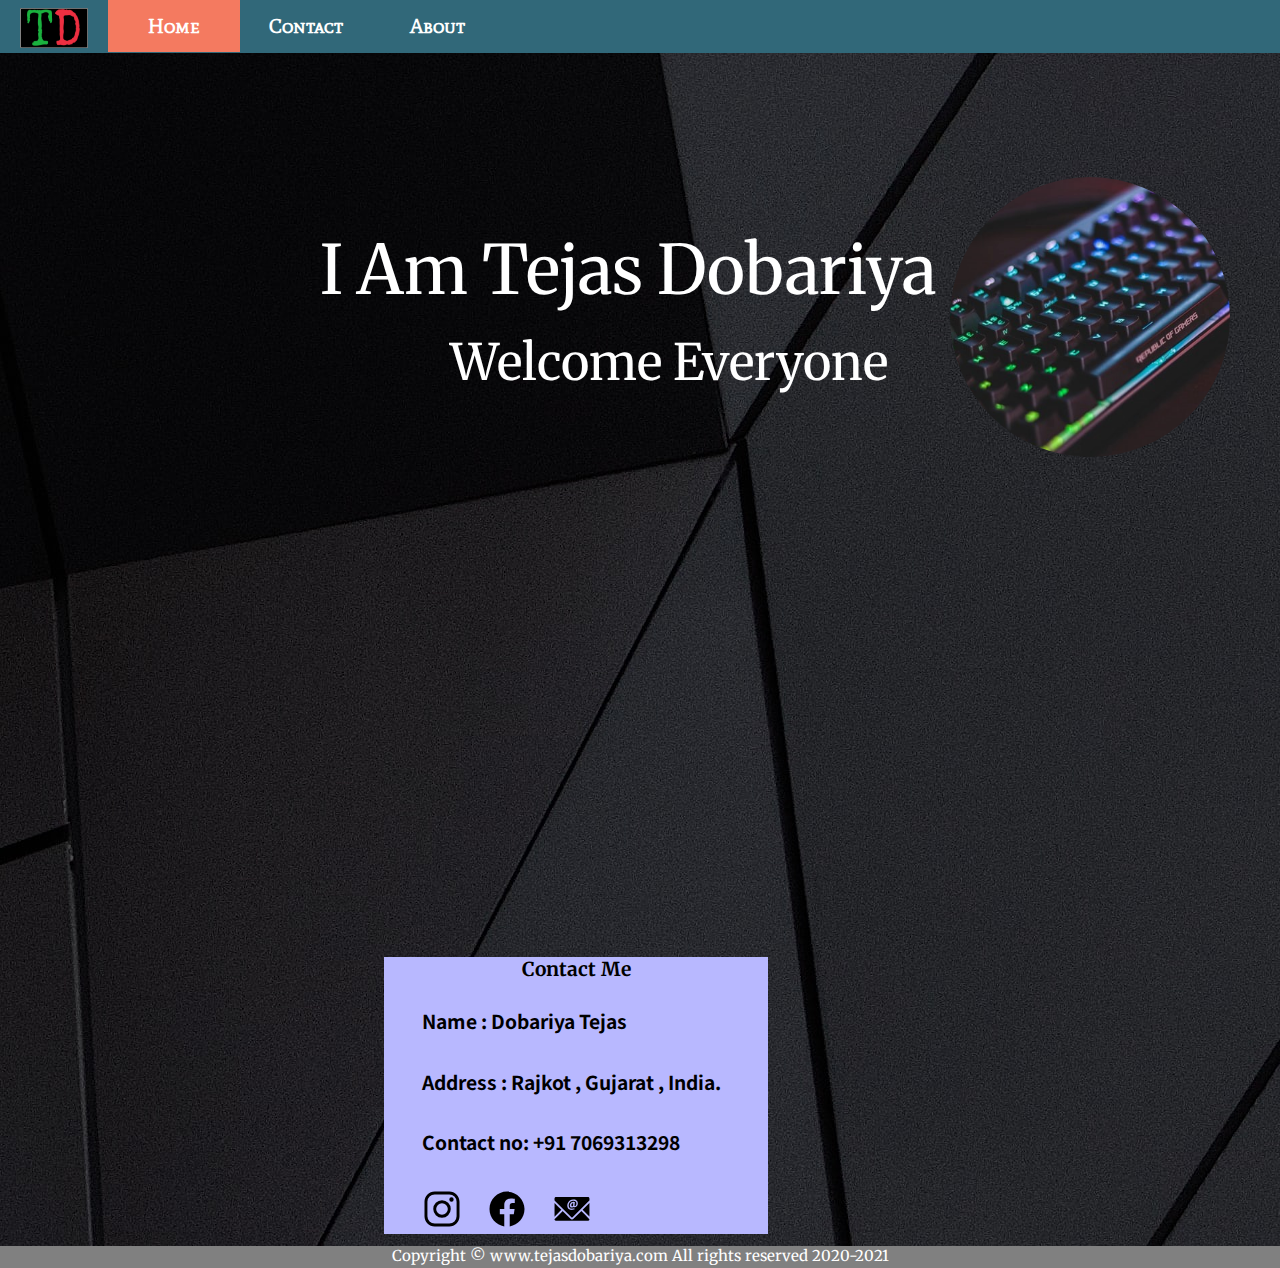
<file: index.html>
<!DOCTYPE html>
<html lang="en">
  <head>
    <meta charset="UTF-8" />
    <meta http-equiv="X-UA-Compatible" content="IE=edge" />
    <meta name="viewport" content="width=device-width, initial-scale=1.0" />
    <link rel="stylesheet" href="nav.css" />
    <link rel="preconnect" href="https://fonts.gstatic.com" />
    <link
      href="https://fonts.googleapis.com/css2?family=Merriweather:wght@300&display=swap"
      rel="stylesheet"
    />
    <link rel="preconnect" href="https://fonts.gstatic.com" />
    <link
      href="https://fonts.googleapis.com/css2?family=Noto+Sans+JP&display=swap"
      rel="stylesheet"
    />
    <link rel="preconnect" href="https://fonts.gstatic.com" />
    <link
      href="https://fonts.googleapis.com/css2?family=Mate+SC&display=swap"
      rel="stylesheet"
    />
    <title>Document</title>
  </head>

  <body>
    <nav class="nav">
      <ul>
        <li><img src="images/final.jpeg" class="final" alt="" /></li>
        <li><a href="index.html" class="active">Home</a></li>
        <li><a href="#contact">Contact</a></li>
        <li><a href="next.html">About</a></li>
      </ul>
    </nav>

    <div class="middle">
      <div class="text">
        I Am Tejas Dobariya <br />
        <span>Welcome Everyone</span>
      </div>

      <div class="myimage">
        <img class="im" src="images/keyboard.jpg" alt="" />
      </div>
    </div>

    <div class="co" id="contact">
      <div class="me">Contact Me</div>
      <div class="name">Name : Dobariya Tejas</div>
      <div class="address">Address : Rajkot , Gujarat , India.</div>
      <div class="num">Contact no: +91 7069313298</div>
      <div class="logos">
        <div class="ins">
          <a href="https://www.instagram.com/tejas__patel_10/" target="_blank"
            ><img src="images/logo-instagram.svg" alt=""
          /></a>
        </div>
        <div class="fb">
          <a href="https://www.facebook.com/tejas.dobariya.528/" target="_blank"
            ><img src="images/logo-facebook.svg" alt=""
          /></a>
        </div>
        <div class="em">
          <a href="mailto:dobariyatejas15@gmail.com"
            ><img src="images/email.svg" alt=""
          /></a>
        </div>
      </div>
    </div>

    <footer>
      <div class="copy">
        Copyright &copy; www.tejasdobariya.com All rights reserved 2020-2021
      </div>
    </footer>
  </body>
</html>
</file>
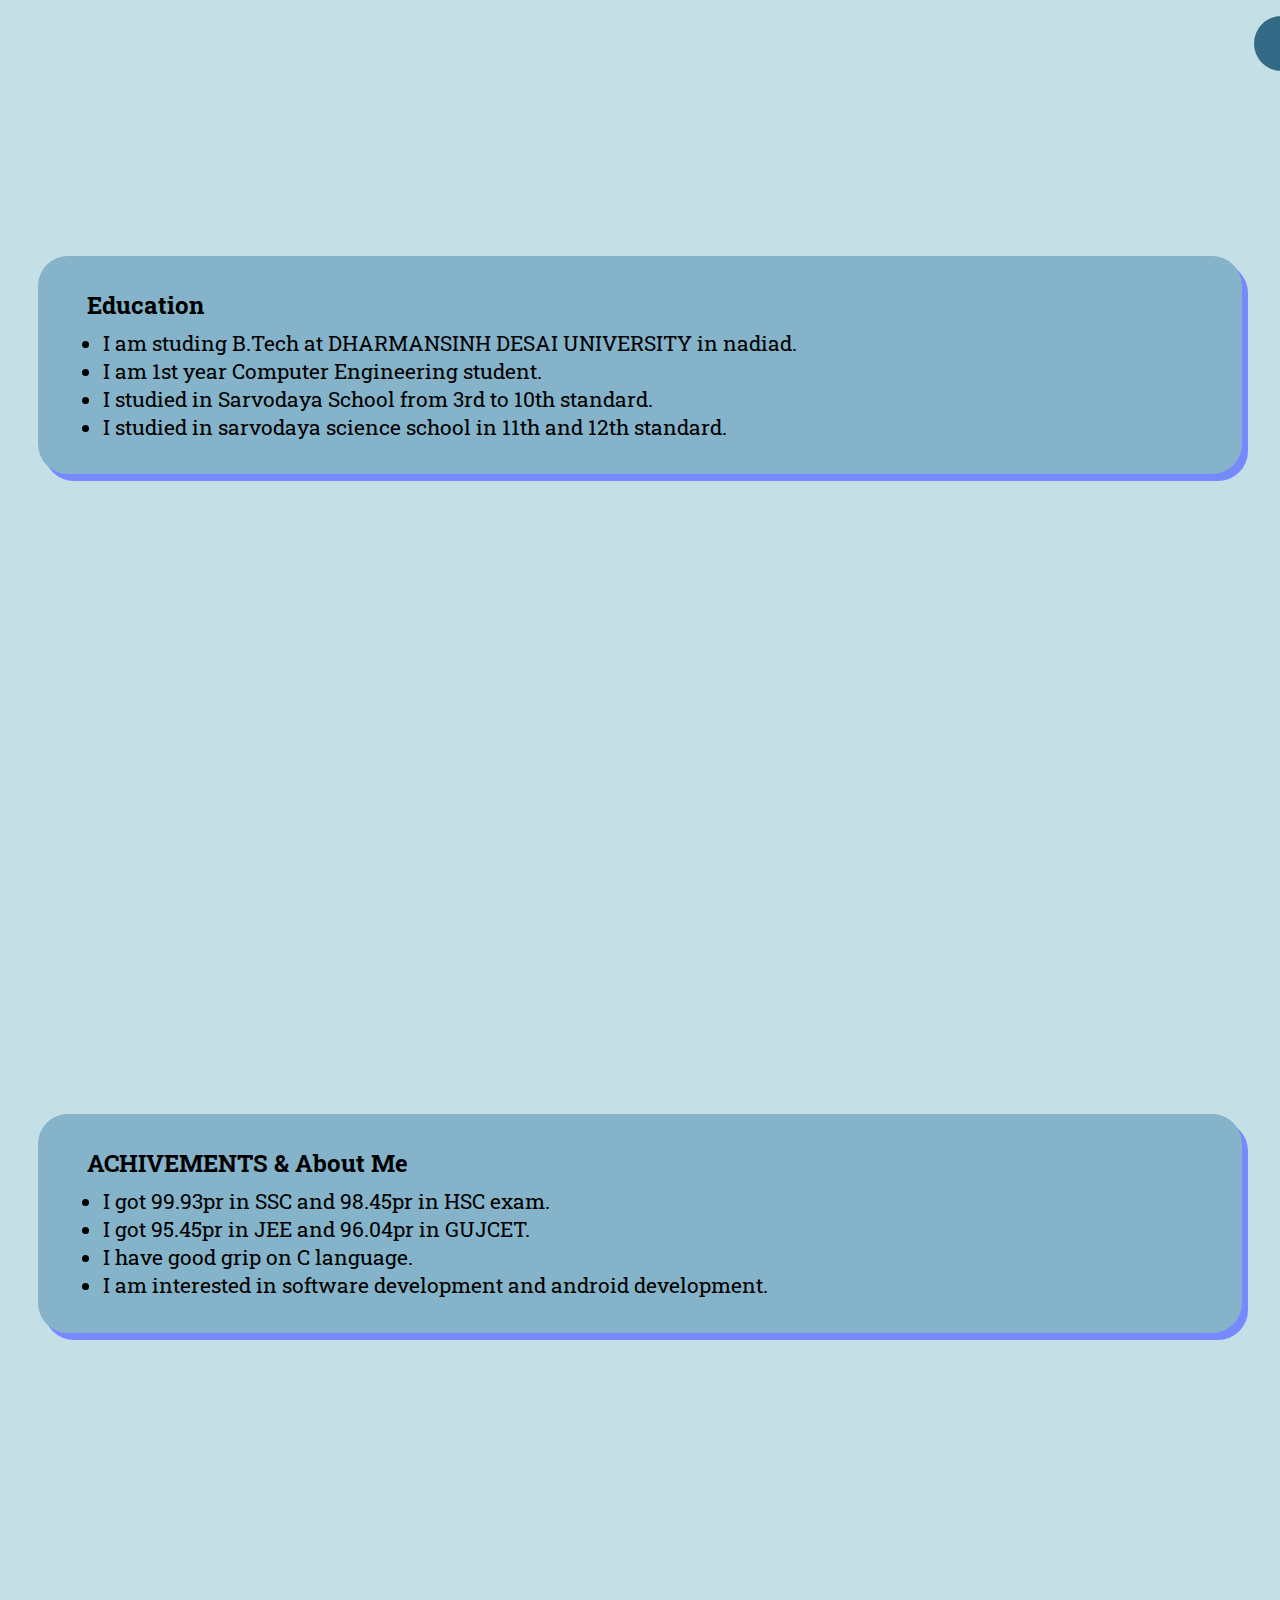
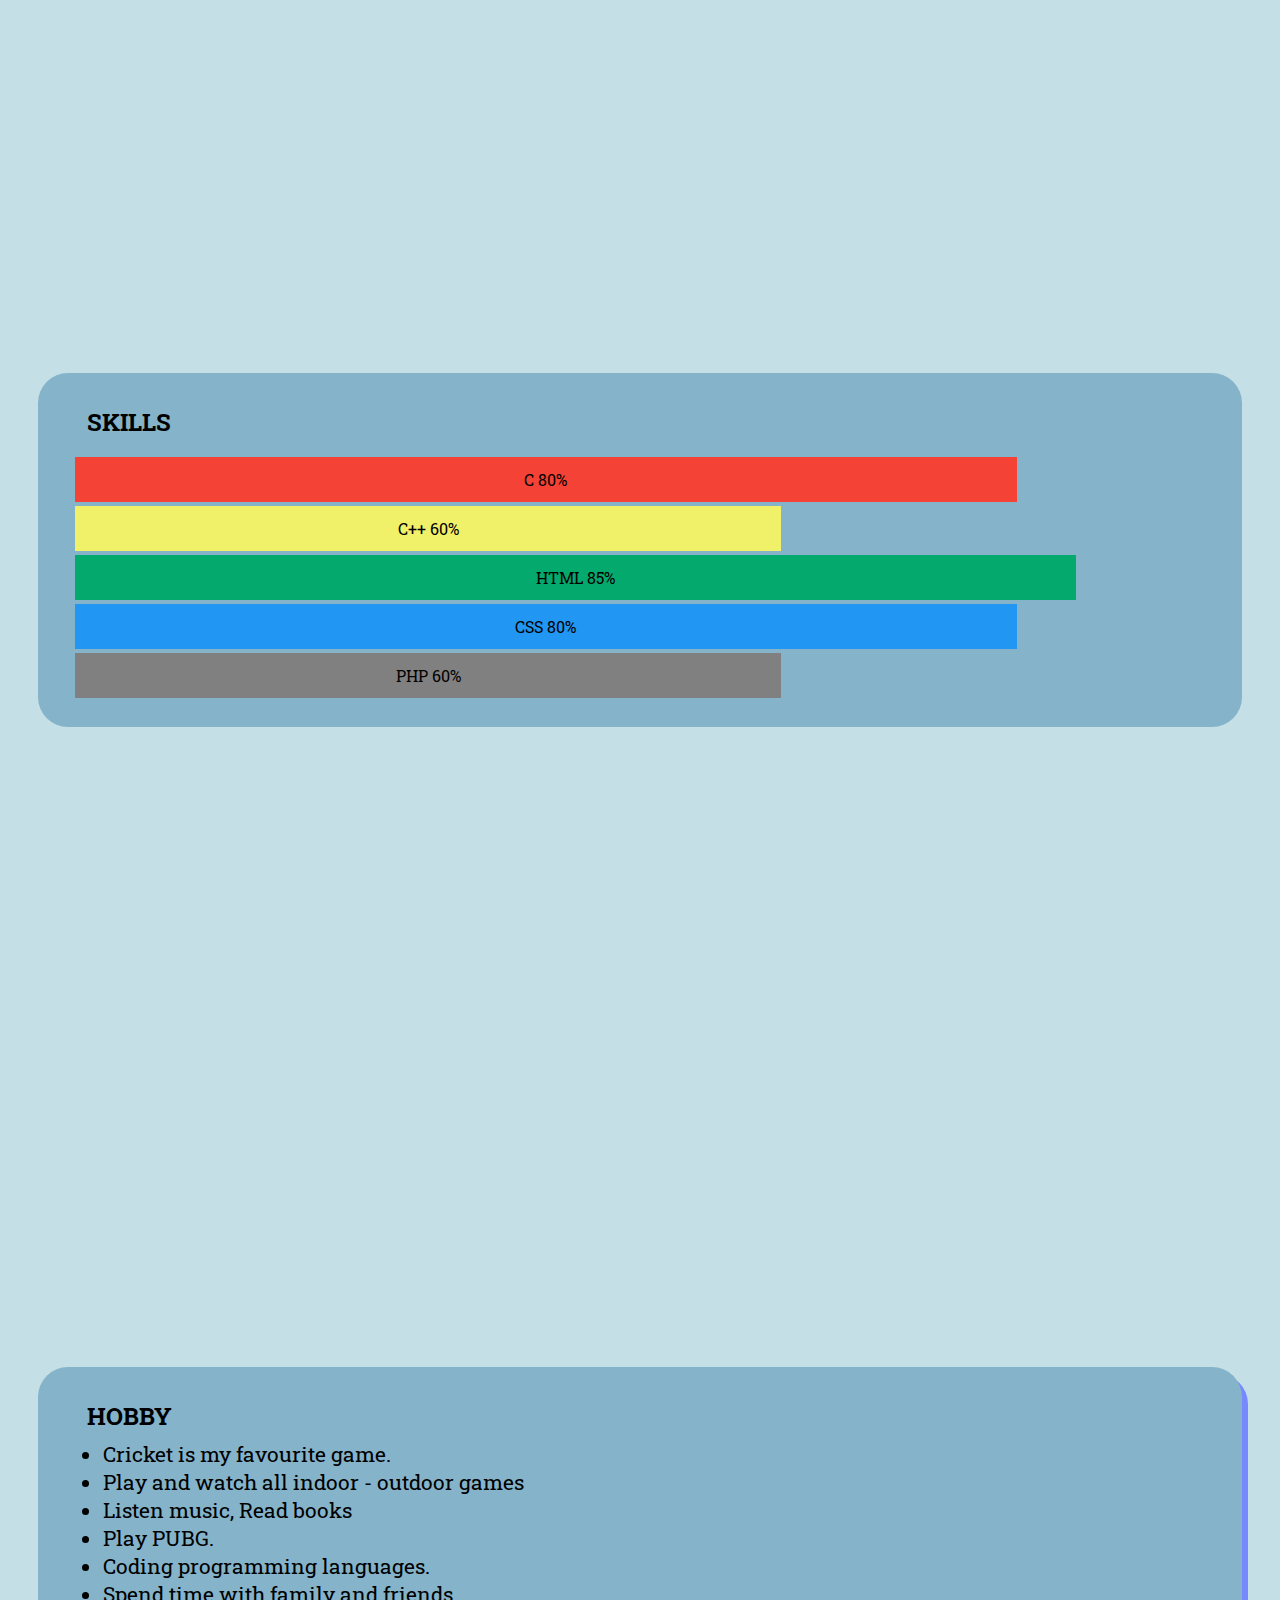
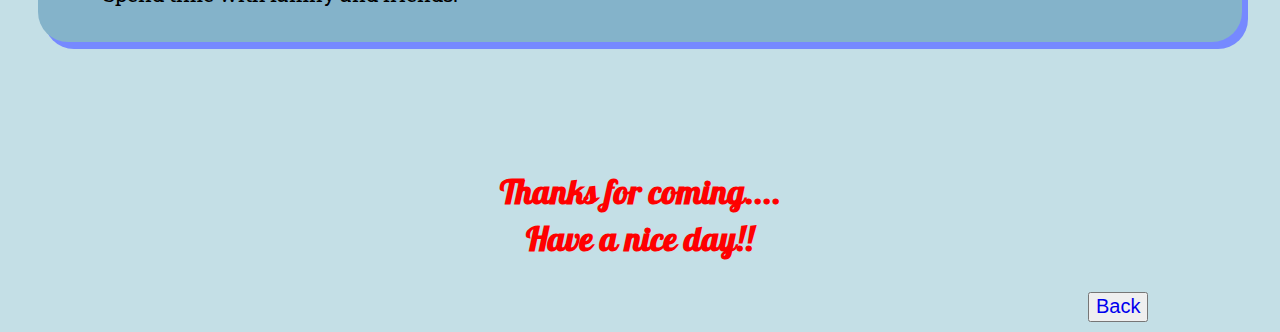
<file: next.html>
<!DOCTYPE html>
<html lang="en">
<head>
    <meta charset="UTF-8">
    <meta http-equiv="X-UA-Compatible" content="IE=edge">
    <meta name="viewport" content="width=device-width, initial-scale=1.0">
    <title>Second page</title>
    <link rel="stylesheet" href="next.css">
    <link rel="preconnect" href="https://fonts.gstatic.com">
    <link href="https://fonts.googleapis.com/css2?family=Pattaya&display=swap" rel="stylesheet">
    <link rel="preconnect" href="https://fonts.gstatic.com">
    <link href="https://fonts.googleapis.com/css2?family=Roboto+Slab&display=swap" rel="stylesheet">
    <link rel="preconnect" href="https://fonts.gstatic.com">
    <link rel="preconnect" href="https://fonts.gstatic.com">
    <link href="https://fonts.googleapis.com/css2?family=Mate+SC&display=swap" rel="stylesheet">
</head>

<body>
    <nav>
        <ul>
            <li><a href='#Hobbies'>Hobbies</a></li>
            <li><a href='#Achivements'>Achivements</a></li>
            <li><a href='#Study'>Education</a></li>
        </ul>
    </nav>

    
    <section>
        <div class="s">
            <h2 id='Study'>Education</h2>
            <p id='acd'>
                <ul class="text1">
                    <li>I am studing B.Tech at DHARMANSINH DESAI UNIVERSITY in nadiad.</li>
                    <li>I am 1st year Computer Engineering student.</li>
                    <li>I studied in Sarvodaya School from 3rd to 10th standard.</li>
                    <li>I studied in sarvodaya science school in 11th and 12th standard.</li>
                </ul>
            </p>
        </div>


        <div class="a">
            <h2 id='Achivements'>ACHIVEMENTS & About Me </h2>
            <p>
                <ul class='text2'>
                    <li>I got 99.93pr in SSC and 98.45pr in HSC exam.</li>
                    <li>I got 95.45pr in JEE and 96.04pr in GUJCET.</li>
                    <li>I have good grip on C language.</li>
                    <li>I am interested in software development and android development.</li>
                </ul>
            </p>
        </div>

        
        <div class="sk">
            <h2 id='skill'>SKILLS</h2>
            <p>
                <div class="container">
                    <div class="skills c">C 80%</div>
                </div>
                <div class="container">
                    <div class="skills c-plusplus">C++ 60%</div>
                </div>
               <div class="container">
                   <div class="skills html">HTML 85%</div>
               </div>
               <div class="container">
                   <div class="skills css">CSS 80%</div>
               </div>
               <div class="container">
                   <div class="skills php">PHP 60%</div>
               </div>
            </p>
        </div>


        <div class="h">
            <h2 id='Hobbies'>HOBBY</h2>
            <p id='hb'>
                <ul class="text3">
                    <li>Cricket is my favourite game.</li>
                    <li>Play and watch all indoor - outdoor games</li>
                    <li>Listen music, Read books </li>
                    <li>Play PUBG.</li>
                    <li>Coding programming languages.</li>
                    <li>Spend time with family and friends.</li>
                </ul>
            </p>
        </div>


    </section>

        <h2 id="end">Thanks for coming.... <br>Have a nice day!!</h2>
        <button id="back">
            <a href="index.html" id="ok">Back</a>
        </button>
</html>
</file>
<file: nav.css>
body {
  font-family: Arial, Helvetica, sans-serif;
  margin: 0%;
  padding: 0%;
  background-color: black;
  background-image: url(images/bw.jpg);
  height: 100vh;
  /* background-size: cover; */
  background-repeat: no-repeat;
  font-family: "Merriweather", serif;
}

/* navigation bar */
ul {
  list-style-type: none;
  margin: 0%;
  padding: 0%;
  overflow: hidden;
  background-color: #316879;
  font-size: 20px;
  font-weight: bolder;
  font-family: "Mate SC", sans-serif;
}

li {
  float: left;
}

li a {
  display: block;
  color: white;
  text-align: center;
  padding: 14px 26px;
  text-decoration: none;
  width: 80px;
}

li a:hover {
  background-color: #4d85bd;
}

.active {
  background-color: #f47a60;
  margin-left: 20px;
}
.final {
  height: 40px;
  margin-left: 20px;
  margin-top: 8px;
}

/* middle section */
.middle {
  display: flex;
  margin-top: 12%;
  margin-left: 25%;
  margin-bottom: 500px;
}

/* main text */
.text {
  color: white;
  font-size: 68px;
  margin-top: 20px;
}
@keyframes bor {
  0% {
    border-bottom: 2px solid black;
  }

  100% {
    border-bottom: 2px solid white;
  }
}
@keyframes mul {
  0% {
    border-top: 0px;
    border-right: 0px;
    border-bottom: 1px solid green;
    border-left: 2px solid red;
    filter: grayscale(0%);
  }
  25% {
    border-left: 0px;
    border-top: 0px;
    border-right: 1px solid blue;
    border-bottom: 2px solid green;
    filter: grayscale(33%);
  }
  50% {
    border-top: 1px solid yellow;
    border-bottom: 0px;
    border-left: 0px;
    border-right: 2px solid blue;
    filter: grayscale(33%);
  }

  100% {
    border-left: 1px solid red;
    border-right: 0px;
    border-bottom: 0px;
    border-top: 2px solid yellow;
    filter: grayscale(0%);
  }
}

/* my image */
.myimage img {
  margin-left: 5%;
  display: flex;
  justify-content: center;
  align-self: center;
  width: 300px;
  height: 285px;
  margin-top: -50px;
  animation-name: mul;
  animation-iteration-count: infinite;
  animation-duration: 8s;
  border-radius: 200px;
  box-sizing: border-box;
}
span {
  font-size: 50px;
  margin-left: 130px;
  /* animation-name: bor; */
  animation-iteration-count: infinite;
  animation-duration: 0.5s;
}

.co {
  background-color: #b8b8ff;
  width: 30%;
  margin-left: 30%;
  font-weight: bold;
  font-size: 1.2rem;
  margin-bottom: 1%;
}
.name,
.address,
.num {
  margin: 4%;
  margin-left: 10%;
  height: 5vh;
  font-family: "Noto Sans JP", sans-serif;
}
.name {
  margin-top: 7%;
}
.me {
  text-align: center;
  margin-top: 2%;
  animation-name: mul1;
  animation-iteration-count: infinite;
  animation-duration: 1s;
  font-weight: bold;
}
@keyframes mul1 {
  50% {
    color: red;
  }
}
.logos {
  margin-left: 10%;
  display: flex;
}
.ins img {
  height: 40px;
  margin-right: 25px;
}
.ins img:hover {
  background-color: #ff000063;
}
.fb img {
  height: 40px;
  margin-right: 25px;
}
.fb img:hover {
  background-color: #789ae4;
}
.em img {
  height: 40px;
}
.em img:hover {
  background-color: #f7ff73;
}

@media only screen and (max-width: 1140px) {
  .co {
    font-size: 1rem;
    margin-top: 45%;
    width: 40%;
    height: 40vh;
  }
}
@media only screen and (max-width: 945px) {
  .co {
    font-size: 0.8rem;
    margin-top: 55%;
    height: 35vh;
  }
  .me {
    margin-bottom: 10px;
  }
  .ins img,
  .fb img,
  .em img {
    height: 30px;
    height: 5vh;
  }
}
@media only screen and (max-width: 760px) {
  .co {
    font-size: 0.6rem;
    margin-top: 70%;
    height: 30vh;
  }
  .me {
    margin-bottom: 10px;
  }
  .name,
  .address,
  .num {
    margin: 1%;
    margin-left: 10%;
    height: 6vh;
  }
  .ins img,
  .fb img,
  .em img {
    height: 25px;
  }
}
@media only screen and (max-width: 600px) {
  .co {
    margin-top: 88%;
    height: 25vh;
  }
  .me {
    margin-bottom: 10px;
  }
  .ins img,
  .fb img,
  .em img {
    height: 20px;
  }
}
@media only screen and (max-width: 500px) {
  .co {
    font-size: 0.5rem;
    height: 20vh;
  }
  .me {
    margin-bottom: 10px;
  }
  .name,
  .address,
  .num {
    height: 4vh;
  }
  .ins img,
  .fb img,
  .em img {
    height: 17px;
    margin-right: 15px;
  }
}
@media only screen and (max-width: 410px) {
  .co {
    font-size: 0.4rem;
    height: 15vh;
  }
  .me {
    margin-bottom: 10px;
  }
  .name,
  .address,
  .num {
    height: 3.1vh;
  }
  .ins img,
  .fb img,
  .em img {
    height: 13px;
    margin-right: 10px;
  }
}
@media only screen and (max-width: 330px) {
  .co {
    font-size: 0.4rem;
    height: 14vh;
  }
  .me {
    margin-bottom: 10px;
  }
  .name,
  .address,
  .num {
    height: 2.7vh;
  }
  .ins img,
  .fb img,
  .em img {
    height: 10px;
    margin-right: 8px;
  }
}

/* copyright */
.copy {
  background-color: gray;
  color: white;
  text-align: center;
  height: 22px;
  font-size: 15px;
}
@media only screen and (max-width: 1350px) {
  .myimage img {
    width: 280px;
    height: 280px;
    margin-top: -30px;
  }
}

@media only screen and (max-width: 1260px) {
  .text {
    font-size: 50px;
  }
  span {
    font-size: 35px;
    margin-left: 120px;
  }
  .middle {
    margin-bottom: 450px;
  }
}

@media only screen and (max-width: 1030px) {
  .text {
    font-size: 36px;
  }
  span {
    font-size: 25px;
    margin-left: 80px;
  }
  .middle {
    margin-bottom: 600px;
  }
  .myimage img {
    width: 180px;
    height: 180px;
  }
}
@media only screen and (max-width: 720px) {
  .text {
    font-size: 26px;
  }
  span {
    font-size: 20px;
    margin-left: 39px;
  }
  .middle {
    margin-bottom: 700px;
  }
  .myimage img {
    width: 150px;
    height: 150px;
    margin-top: -10px;
  }
}
@media only screen and (max-width: 550px) {
  .middle {
    display: block;
    margin-bottom: 550px;
  }
  .text {
    font-size: 28px;
  }
  span {
    font-size: 19px;
    margin-left: 50px;
  }
  li a {
    padding: 10px;
    font-size: 16px;
  }
  .myimage img {
    width: 150px;
    height: 150px;
    margin-top: 10px;
  }
  .copy {
    font-size: 12px;
    height: 30px;
  }
  .active {
    margin-left: 17px;
  }
  .final {
    height: 28px;
    margin-left: 18px;
    margin-top: 8px;
  }
}
@media only screen and (max-width: 430px) {
  body {
    width: 100vw;
    height: 100vh;
  }
  .text {
    font-size: 28px;
  }
  span {
    font-size: 19px;
    margin-left: 45px;
  }
  .middle {
    display: block;
    margin-bottom: 600px;
    margin-top: 75px;
  }
  .myimage img {
    width: 120px;
    height: 120px;
    margin-top: 10px;
    margin-left: 40px;
  }
  ul {
    font-size: 12px;
  }
  li a {
    padding: 12px 22px;
    width: 60px;
  }
  .active {
    margin-left: 14px;
  }
  .final {
    height: 27px;
    width: 33px;
    margin-left: 18px;
    margin-top: 8px;
  }
}
@media only screen and (max-width: 415px) {
  .middle {
    margin-bottom: 700px;
    margin-top: 76px;
    margin-left: 49px;
  }
  .myimage img {
    margin-left: 40px;
  }
  .text {
    font-size: 28px;
    margin-left: -5px;
  }
  span {
    font-size: 19px;
    margin-left: 25px;
  }
}
@media only screen and (max-width: 385px) {
  .active {
    margin-left: 10px;
  }
  .final {
    height: 24px;
    margin-left: 13px;
    margin-top: 8px;
  }

  ul {
    font-size: 9px;
  }
  li a {
    padding: 10px 18px;
    width: 40px;
  }
}
@media only screen and (max-width: 340px) {
  body {
    width: 100vw;
    height: 100vh;
  }
  .text {
    font-size: 21px;
  }
  span {
    font-size: 16px;
    margin-left: 30px;
  }
  .copy {
    font-size: 10px;
  }
  ul {
    font-size: 10px;
  }
  li a {
    padding: 10px 18px;
    width: 40px;
  }
  .myimage img {
    margin-top: 10px;
  }
}
</file>
<file: next.css>
body {
  /* background-color: rgb(241 190 190); */
  margin: 0;
  padding: 0;
  background-color: #c4dfe6;
}

/* navigation bar */
nav ul {
  list-style-type: none;
  overflow: hidden;
  background-color: #336b87;
  border-radius: 40px;
  font-family: "Mate SC", sans-serif;
  position: fixed;
  top: 0;
  width: 100%;
  left: 98%;
  animation-name: slide;
  animation-duration: 1s;
  animation-fill-mode: forwards;
}
@keyframes slide {
  100% {
    left: 0%;
  }
}
nav li a {
  display: block;
  color: white;
  font-weight: bolder;
  text-align: center;
  padding: 0.9%;
  margin-right: 4%;
  text-decoration: none;
  font-size: 1.6rem;
  float: left;
}
nav li a:hover {
  background-color: #90afc5;
}

/* STUDY */
#Study {
  margin-left: 3%;
}
.s {
  margin: 3%;
  border-radius: 30px;
  margin-top: 20%;
  margin-bottom: 50%;
  padding: 1%;
  /* background-color: #336b87; */
  background-color: #84b3ca;
  font-family: "Roboto Slab", serif;
  animation-name: blink;
  animation-duration: 2s;
  animation-delay: 2s;
  z-index: 2;
  box-shadow: 6px 7px 0px #7689ff;
  position: relative;
}
@keyframes blink {
  50% {
    transform: skewX(8deg);
  }

  100% {
    transform: skewX(-8deg);
  }
}
.text1,
.text3,
.text2 {
  font-size: 1.3rem;
  margin-top: -1%;
  margin-left: 1%;
}
@media only screen and (min-width: 600px) {
  .text1:hover,
  .text2:hover,
  .text3:hover {
    animation-name: iam;
    animation-duration: 2s;
    animation-fill-mode: forwards;
  }
  .s:hover,
  .h:hover,
  .a:hover {
    /* background-color: #faa4ff; */
    /* background-color: #a3a3ef; */
    /* background-color: #e07a5f; */
    background-color: #f2cc8f;
    box-shadow: 0px 0px 0px blue;
    border-radius: 50px;
    width: 60%;
    margin-left: 10%;
    animation-name: st;
    animation-duration: 1s;
    animation-fill-mode: forwards;
  }
  #Study:hover,
  #skill:hover,
  #Hobbies:hover,
  #Achivements:hover {
    animation-name: iam;
    animation-duration: 0.5s;
    animation-fill-mode: forwards;
  }
}
@keyframes iam {
  0% {
    padding: 10px;
    font-size: 1.3rem;
  }

  100% {
    padding: 15px;
    font-size: 1.5rem;
  }
}
@keyframes st {
  0% {
    padding: 10px;
  }
  100% {
    padding: 15px;
  }
}

/* ACHIVEMENT */
#Hobbies,
#skill,
#Achivements {
  color: #000;
  font-weight: bolder;
  margin-left: 3%;
  font-size: 1.5rem;
}
.a {
  margin: 3%;
  border-radius: 30px;
  background-color: #84b3ca;
  margin-bottom: 50%;
  padding: 1%;
  font-family: "Roboto Slab", serif;
  animation-name: blink;
  animation-duration: 2s;
  animation-delay: 7s;
  z-index: 2;
  position: relative;
  box-shadow: 6px 7px 0px #7689ff;
}

/* skill */
.container {
  width: 100%;
  margin: 4px 0px;
  margin-left: 2%;
}
.skills {
  text-align: right;
}
.html,
.css,
.php,
.c,
.c-plusplus {
  height: 5vh;
  width: 85%;
  background-color: #04aa6d;
  display: flex;
  align-items: center;
  justify-content: center;
  animation: mymove1 5s infinite;
  animation-timing-function: ease;
}
@keyframes mymove1 {
  0% {
    width: 0%;
  }
  100% {
    width: 85%;
  }
}
.css {
  width: 80%;
  background-color: #2196f3;
  animation: mymove2 5s infinite;
  animation-timing-function: ease;
}
@keyframes mymove2 {
  0% {
    width: 0%;
  }
  100% {
    width: 80%;
  }
}
.php {
  width: 60%;
  background-color: #808080;
  animation: mymove3 5s infinite;
  animation-timing-function: ease;
}
@keyframes mymove3 {
  0% {
    width: 0%;
  }
  100% {
    width: 60%;
  }
}
.c {
  width: 80%;
  background-color: #f44336;
  animation: mymove4 5s infinite;
  animation-timing-function: ease;
}
@keyframes mymove4 {
  0% {
    width: 0%;
  }
  100% {
    width: 80%;
  }
}
.c-plusplus {
  width: 60%;
  background-color: rgb(241, 241, 105);
  animation: mymove5 5s infinite;
  animation-timing-function: ease;
}
@keyframes mymove5 {
  0% {
    width: 0%;
  }
  100% {
    width: 60%;
  }
}

/* HOBBY */
.sk,
.h {
  margin: 3%;
  border-radius: 30px;
  background-color: #84b3ca;
  margin-bottom: 10%;
  padding: 1%;
  font-family: "Roboto Slab", serif;
  animation-name: blink;
  animation-duration: 2s;
  animation-delay: 15s;
  z-index: 2;
  position: relative;
  box-shadow: 6px 7px 0px #7689ff;
}
.sk {
  animation-name: blink;
  animation-duration: 2s;
  animation-delay: 11s;
  z-index: 2;
  margin-bottom: 50%;
  box-shadow: 0px 0px 0px #7689ff;
}

#acd {
  background-color: #c4dfe6;
}

/* back button */
#back {
  height: 30px;
  margin-bottom: 10px;
  margin-left: 85%;
  text-align: center;
  font-size: 20px;
}
#ok {
  text-decoration: none;
}

/* ending text */
#end {
  text-align: center;
  color: rgb(255, 0, 0);
  font-family: "Pattaya", sans-serif;
  font-weight: bolder;
  font-size: 2.1rem;
}

/* responsive */
@media only screen and (max-width: 1100px) {
  nav li a {
    font-size: 1.4rem;
  }
  .text1,
  .text3,
  .text2 {
    font-size: 1.1rem;
  }
  #Study,
  #Hobbies,
  #Achivements,
  #skill {
    font-size: 1.3rem;
  }
  #Study:hover,
  #Hobbies:hover,
  #skill:hover,
  #Achivements:hover {
    animation-name: iam;
  }
  @keyframes iam {
    0% {
      font-size: 1.1rem;
    }

    100% {
      font-size: 1.2rem;
    }
  }
  .s,
  .a,
  .h,
  .sk {
    margin-bottom: 60%;
    margin-top: 30%;
    box-shadow: 5px 6px 0px #7689ff;
  }
}

@media only screen and (max-width: 950px) {
  nav li a {
    font-size: 1.3rem;
  }
  .text1,
  .text3,
  .text2 {
    font-size: 1rem;
  }
  #Study,
  #skill,
  #Hobbies,
  #Achivements {
    font-size: 1.2rem;
  }
  #Study:hover,
  #skill:hover,
  #Hobbies:hover,
  #Achivements:hover {
    animation-name: iam;
  }
  @keyframes iam {
    0% {
      font-size: 1rem;
    }

    100% {
      font-size: 1.1rem;
    }
  }
  .html,
  .css,
  .php,
  .c,
  .c-plusplus {
    height: 3vh;
    font-size: 0.8rem;
  }
}

@media only screen and (max-width: 850px) {
  nav li a {
    font-size: 1.1rem;
  }
  #Study:hover,
  #skill:hover,
  #Hobbies:hover,
  #Achivements:hover {
    animation-name: iam;
  }
  .text1,
  .text3,
  .text2 {
    font-size: 0.9rem;
  }
  @keyframes iam {
    0% {
      padding: 5px;
      font-size: 0.8rem;
    }

    100% {
      padding: 7px;
      font-size: 0.9rem;
    }
  }
  .s:hover,
  .h:hover,
  .a:hover {
    animation-name: st;
  }
  @keyframes st {
    0% {
      padding: 5px;
    }
    100% {
      padding: 10px;
    }
  }
  #end {
    font-size: 1.6rem;
  }
  .s,
  .a,
  .sk {
    margin-bottom: 70%;
    margin-top: 40%;
    box-shadow: 5px 6px 0px #7689ff;
  }
}

@media only screen and (max-width: 670px) {
  nav li a {
    font-size: 1rem;
  }
  #Study,
  #skill,
  #Hobbies,
  #Achivements {
    font-size: 1rem;
  }
  #Study:hover,
  #skill:hover,
  #Hobbies:hover,
  #Achivements:hover {
    animation-name: iam;
  }
  .text1,
  .text3,
  .text2 {
    font-size: 0.8rem;
  }
  @keyframes iam {
    0% {
      padding: 5px;
      font-size: 0.8rem;
    }

    100% {
      padding: 7px;
      font-size: 0.8rem;
    }
  }
  .s:hover,
  .h:hover,
  .a:hover {
    animation-name: st;
    border-radius: 30px;
  }
  @keyframes st {
    0% {
      padding: 4px;
    }
    100% {
      padding: 5px;
    }
  }
  #end {
    font-size: 1.1rem;
  }
  .s,
  .a,
  .h,
  .sk {
    margin-bottom: 130%;
    margin-top: 60%;
    box-shadow: 4px 5px 0px #7689ff;
  }
  .html,
  .css,
  .php,
  .c,
  .c-plusplus {
    height: 2vh;
    font-size: 0.7rem;
  }
}

@media only screen and (max-width: 500px) {
  nav li a {
    font-size: 0.8rem;
  }
  #Study,
  #skill,
  #Hobbies,
  #Achivements {
    font-size: 0.8rem;
  }
  .text1,
  .text3,
  .text2 {
    font-size: 0.6rem;
    margin-left: -1%;
  }
  .s,
  .a,
  .h,
  .sk {
    margin-bottom: 150%;
    margin-top: 80%;
    box-shadow: 3px 4px 0px #7689ff;
  }
  .html,
  .css,
  .php,
  .c,
  .c-plusplus {
    height: 1.5vh;
    font-size: 0.6rem;
  }
}

@media only screen and (max-width: 400px) {
  nav li a {
    font-size: 0.6rem;
  }
  #Study,
  #Hobbies,
  #skill,
  #Achivements {
    font-size: 0.6rem;
  }
  .text1,
  .text3,
  .text2 {
    font-size: 0.6rem;
    margin-left: -2%;
  }
  .s,
  .a,
  .h,
  .sk {
    margin-bottom: 200%;
    margin-top: 90%;
    box-shadow: 2px 3px 0px #7689ff;
  }
  .html,
  .css,
  .php,
  .c,
  .c-plusplus {
    height: 1vh;
    font-size: 0.4rem;
  }
}

@media only screen and (max-width: 325px) {
  nav li a {
    font-size: 0.5rem;
  }
  #Study,
  #skill,
  #Hobbies,
  #Achivements {
    font-size: 0.6rem;
    margin-left: 5%;
  }
  .text1,
  .text3,
  .text2 {
    font-size: 0.5rem;
    margin-left: -4%;
  }
  .s,
  .a,
  .h,
  .sk {
    margin-bottom: 250%;
    margin-top: 100%;
  }
}
</file>
